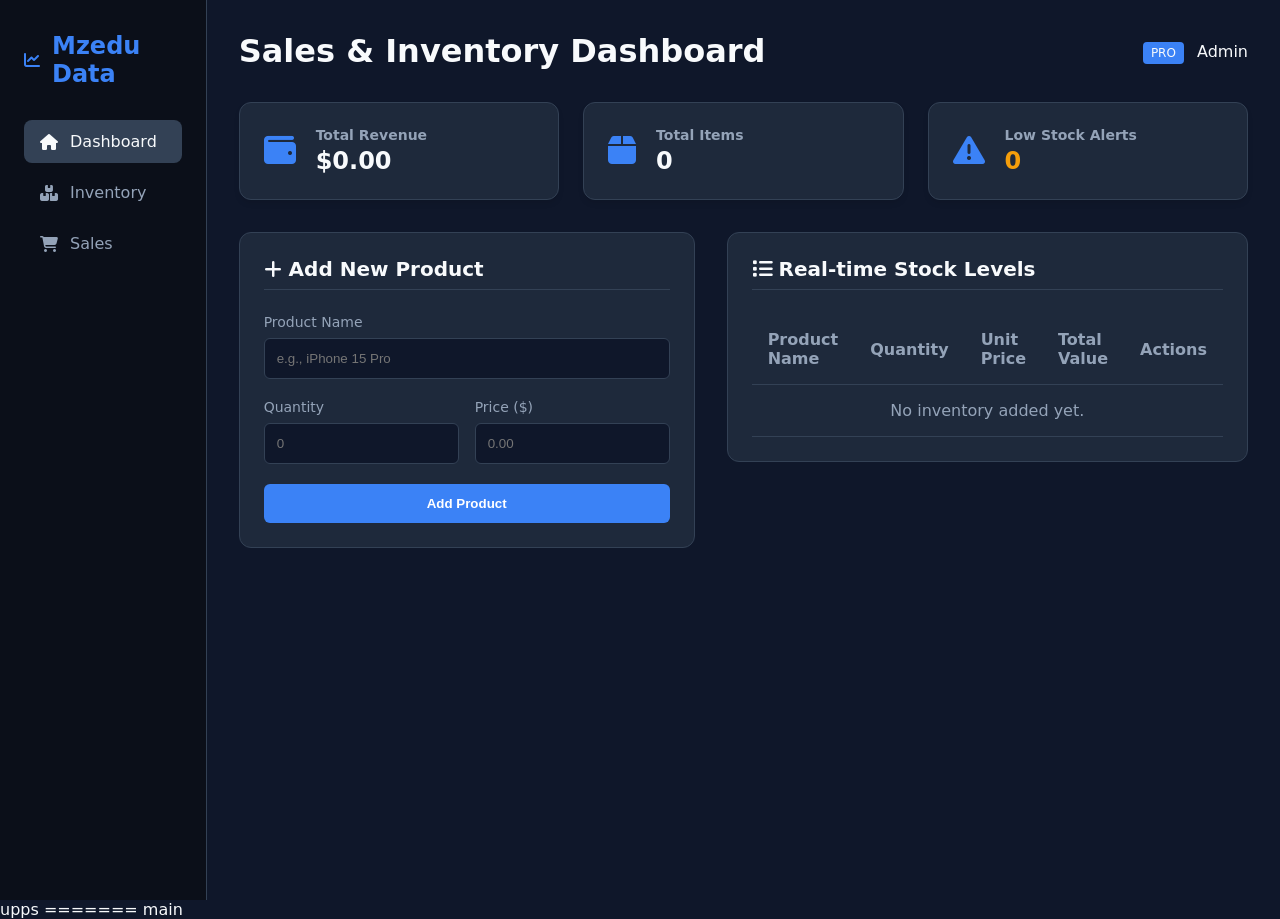
<file: index.html>
<!DOCTYPE html>
<html lang="en">
<head>
    <meta charset="UTF-8">
    <meta name="viewport" content="width=device-width, initial-scale=1.0">
    <title>Mzedu Data - Sales & Inventory Beast</title>
    <link rel="stylesheet" href="style.css">
    <!-- FontAwesome for clean dashboard icons -->
    <link rel="stylesheet" href="https://cdnjs.cloudflare.com/ajax/libs/font-awesome/6.4.0/css/all.min.css">
</head>
<body>
    <div class="app-container">
        <!-- Sidebar Navigation -->
        <aside class="sidebar">
            <div class="brand">
                <i class="fa-solid fa-chart-line"></i>
                <h2>Mzedu Data</h2>
            </div>
            <nav class="nav-menu">
                <a href="#" class="active"><i class="fa-solid fa-house"></i> Dashboard</a>
                <a href="#"><i class="fa-solid fa-boxes-stacked"></i> Inventory</a>
                <a href="#"><i class="fa-solid fa-cart-shopping"></i> Sales</a>
            </nav>
        </aside>

        <!-- Main Dashboard Area -->
        <main class="main-content">
            <header class="top-header">
                <h1>Sales & Inventory Dashboard</h1>
                <div class="user-profile">
                    <span class="badge">PRO</span>
                    <span class="user-name">Admin</span>
                </div>
            </header>

            <!-- Metrics Cards -->
            <section class="metrics-grid">
                <div class="card card-revenue">
                    <div class="card-icon"><i class="fa-solid fa-wallet"></i></div>
                    <div class="card-info">
                        <h3>Total Revenue</h3>
                        <p id="total-revenue">$0.00</p>
                    </div>
                </div>
                <div class="card card-stock">
                    <div class="card-icon"><i class="fa-solid fa-box"></i></div>
                    <div class="card-info">
                        <h3>Total Items</h3>
                        <p id="total-items">0</p>
                    </div>
                </div>
                <div class="card card-alerts">
                    <div class="card-icon"><i class="fa-solid fa-triangle-exclamation"></i></div>
                    <div class="card-info">
                        <h3>Low Stock Alerts</h3>
                        <p id="low-stock-count" class="alert-text">0</p>
                    </div>
                </div>
            </section>

            <!-- Action Controls & Forms -->
            <section class="dashboard-body">
                <!-- Add Product Form -->
                <div class="panel form-panel">
                    <h2><i class="fa-solid fa-plus"></i> Add New Product</h2>
                    <form id="product-form">
                        <div class="form-group">
                            <label for="prod-name">Product Name</label>
                            <input type="text" id="prod-name" placeholder="e.g., iPhone 15 Pro" required>
                        </div>
                        <div class="form-row">
                            <div class="form-group">
                                <label for="prod-qty">Quantity</label>
                                <input type="number" id="prod-qty" min="0" placeholder="0" required>
                            </div>
                            <div class="form-group">
                                <label for="prod-price">Price ($)</label>
                                <input type="number" id="prod-price" min="0" step="0.01" placeholder="0.00" required>
                            </div>
                        </div>
                        <button type="submit" class="btn-primary">Add Product</button>
                    </form>
                </div>

                <!-- Live Inventory Table -->
                <div class="panel table-panel">
                    <h2><i class="fa-solid fa-list"></i> Real-time Stock Levels</h2>
                    <div class="table-responsive">
                        <table>
                            <thead>
                                <tr>
                                    <th>Product Name</th>
                                    <th>Quantity</th>
                                    <th>Unit Price</th>
                                    <th>Total Value</th>
                                    <th>Actions</th>
                                </tr>
                            </thead>
                            <tbody id="inventory-list">
                                <!-- Dynamic rows go here via JavaScript -->
                            </tbody>
                        </table>
                    </div>
                </div>
            </section>
        </main>
    </div>

  upps
    <script src="script.js"></script>
=======

    <!-- ================= SYSTEM JAVASCRIPT ================= -->
    <script>
        let authMode = 'login';
        let currentUser = localStorage.getItem('loggedUser') || null;

        const authContainer = document.getElementById('authContainer');
        const dashboardContainer = document.getElementById('dashboardContainer');
        const authForm = document.getElementById('authForm');
        const authTitle = document.getElementById('authTitle');
        const authBtn = document.getElementById('authBtn');
        const toggleAuthMode = document.getElementById('toggleAuthMode');
        const toggleText = document.getElementById('toggleText');
        const currentUserDisplay = document.getElementById('currentUserDisplay');
        const btnLogout = document.getElementById('btnLogout');

        // --- View Switching Engine ---
        const navLinks = document.querySelectorAll('.nav-link');
        const appViews = document.querySelectorAll('.app-view');

        navLinks.forEach(link => {
            link.addEventListener('click', (e) => {
                e.preventDefault();
                
                // Remove active styling color from all links
                navLinks.forEach(l => l.classList.remove('active'));
                // Hide all views completely
                appViews.forEach(v => v.style.display = 'none');

                // Make clicked link active and show its designated view container
                link.classList.add('active');
                const targetViewId = link.getAttribute('data-view');
                document.getElementById(targetViewId).style.display = 'block';
            });
        });

        // --- Check UI State on Load ---
        function checkAuthState() {
            if (currentUser) {
                authContainer.style.display = 'none';
                dashboardContainer.style.display = 'flex';
                currentUserDisplay.textContent = currentUser;
                loadSales();
                
                // Always reset view layout to default Dashboard view on entry
                navLinks.forEach(l => l.classList.remove('active'));
                appViews.forEach(v => v.style.display = 'none');
                document.querySelector('[data-view="dashboardView"]').classList.add('active');
                document.getElementById('dashboardView').style.display = 'block';
            } else {
                authContainer.style.display = 'flex';
                dashboardContainer.style.display = 'none';
            }
        }

        // --- Toggle Login/Signup Modes ---
        toggleAuthMode.addEventListener('click', (e) => {
            e.preventDefault();
            if (authMode === 'login') {
                authMode = 'signup';
                authTitle.textContent = 'Create Account';
                authBtn.textContent = 'Sign Up';
                toggleText.textContent = 'Already have an account?';
                toggleAuthMode.textContent = 'Login';
            } else {
                authMode = 'login';
                authTitle.textContent = 'Login to Mzedu Data';
                authBtn.textContent = 'Login';
                toggleText.textContent = "Don't have an account?";
                toggleAuthMode.textContent = 'Sign Up';
            }
            authForm.reset();
        });

        // --- Handle Login / Signup Submit ---
        authForm.addEventListener('submit', (e) => {
            e.preventDefault();
            const username = document.getElementById('authUsername').value.trim();
            const password = document.getElementById('authPassword').value;
            const users = JSON.parse(localStorage.getItem('users')) || {};

            if (authMode === 'signup') {
                if (users[username]) {
                    alert('Username already taken!');
                    return;
                }
                users[username] = password;
                localStorage.setItem('users', JSON.stringify(users));
                alert('Account created successfully! Please login.');
                toggleAuthMode.click();
            } else {
                if (users[username] && users[username] === password) {
                    currentUser = username;
                    localStorage.setItem('loggedUser', username);
                    checkAuthState();
                } else {
                    alert('Invalid username or password.');
                }
            }
        });

        // --- Handle Logout ---
        btnLogout.addEventListener('click', (e) => {
            e.preventDefault();
            localStorage.removeItem('loggedUser');
            currentUser = null;
            document.getElementById('inventoryTableBody').innerHTML = '';
            checkAuthState();
        });

        // --- Core Sales Data Engine ---
        function loadSales() {
            const tableBody = document.getElementById('inventoryTableBody');
            tableBody.innerHTML = '';
            
            const allSales = JSON.parse(localStorage.getItem(`sales_${currentUser}`)) || [];
            
            allSales.forEach(sale => {
                const newRow = document.createElement('tr');
                newRow.innerHTML = `
                    <td>${sale.name}</td>
                    <td>${sale.sku}</td>
                    <td>${sale.qty}</td>
                    <td>$${sale.price}</td>
                    <td><span class="badge success">In Stock</span></td>
                `;
                tableBody.appendChild(newRow);
            });
        }

        document.getElementById('salesForm').addEventListener('submit', function(e) {
            e.preventDefault();

            const name = document.getElementById('prodName').value;
            const qty = parseInt(document.getElementById('prodQty').value);
            const price = parseFloat(document.getElementById('prodPrice').value).toFixed(2);
            const sku = "SKU-" + Math.floor(100 + Math.random() * 900);

            const newSale = { name, sku, qty, price };

            const currentSales = JSON.parse(localStorage.getItem(`sales_${currentUser}`)) || [];
            currentSales.push(newSale);
            localStorage.setItem(`sales_${currentUser}`, JSON.stringify(currentSales));

            // Append row directly inside the inventory view table body
            const tableBody = document.getElementById('inventoryTableBody');
            const newRow = document.createElement('tr');
            newRow.innerHTML = `
                <td>${name}</td>
                <td>${sku}</td>
                <td>${qty}</td>
                <td>$${price}</td>
                <td><span class="badge success">In Stock</span></td>
            `;
            tableBody.appendChild(newRow);

            document.getElementById('salesForm').reset();
            document.getElementById('prodQty').value = "1";
            
            alert('Sale logged! Check the "Inventory" tab to view it.');
        });
        
        checkAuthState();
    </script>
main
</body>
</html>
</file>
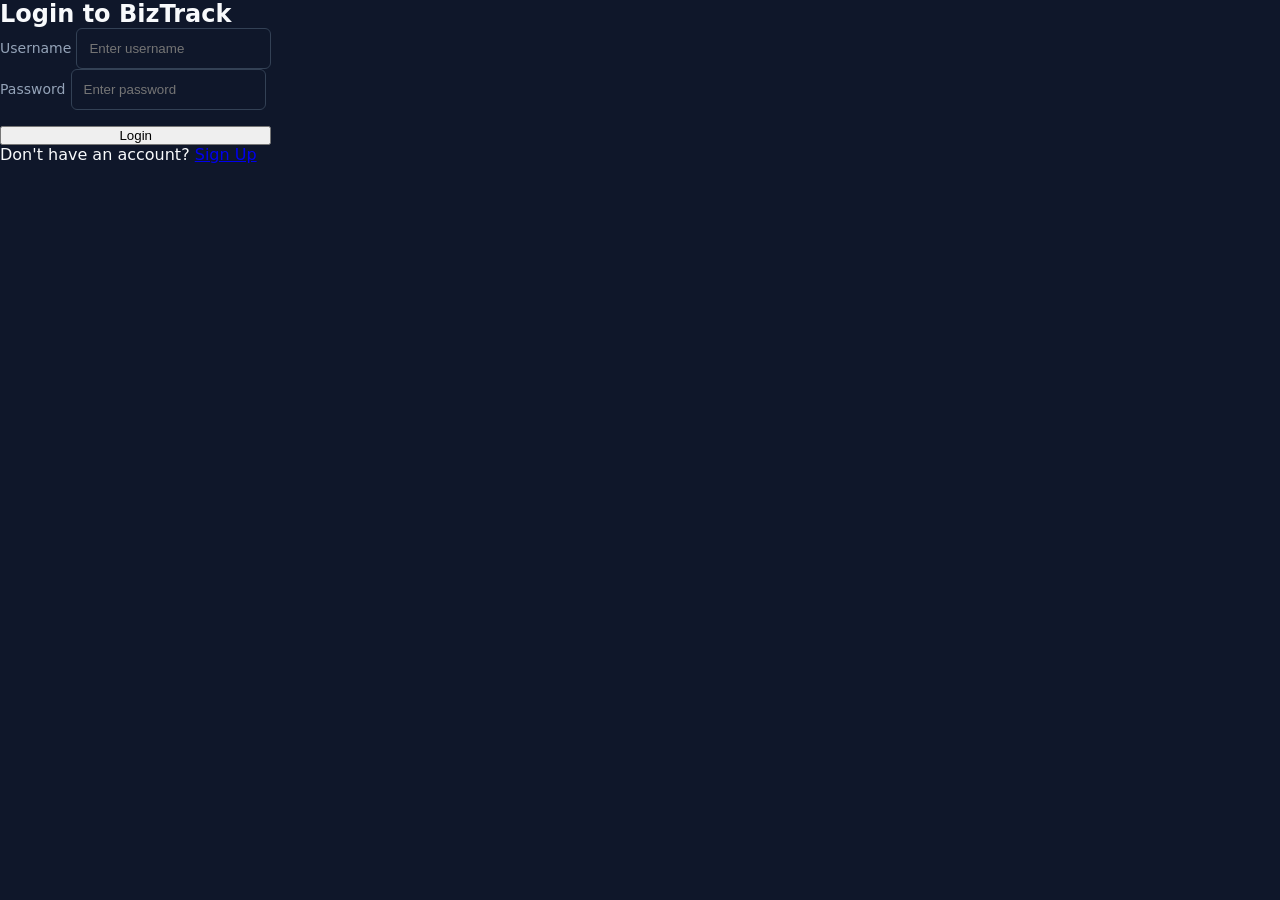
<file: index[1].html>
<!DOCTYPE html>
<html lang="en">
<head>
    <meta charset="UTF-8">
    <meta name="viewport" content="width=device-width, initial-scale=1.0">
    <title>Sales & Inventory Dashboard</title>
    <link rel="stylesheet" href="style.css">
</head>
<body>

    <!-- ================= LOGIN SCREEN ================= -->
    <div id="authContainer" class="auth-container">
        <div class="auth-box">
            <h2 id="authTitle">Login to BizTrack</h2>
            <form id="authForm">
                <div class="input-group">
                    <label for="authUsername">Username</label>
                    <input type="text" id="authUsername" required placeholder="Enter username">
                </div>
                <div class="input-group">
                    <label for="authPassword">Password</label>
                    <input type="password" id="authPassword" required placeholder="Enter password">
                </div>
                <button type="submit" id="authBtn" class="btn-submit" style="width: 100%; margin-top: 1rem;">Login</button>
            </form>
            <p class="auth-toggle">
                <span id="toggleText">Don't have an account?</span> 
                <a href="#" id="toggleAuthMode">Sign Up</a>
            </p>
        </div>
    </div>

    <!-- ================= MAIN DASHBOARD ================= -->
    <div id="dashboardContainer" class="dashboard-container" style="display: none;">
        <!-- Sidebar Navigation -->
        <aside class="sidebar">
            <h2>BizTrack</h2>
            <div class="user-badge">
                <p>User: <strong id="currentUserDisplay">Guest</strong></p>
            </div>
            <nav id="sidebarNav">
                <a href="#" data-view="dashboardView" class="nav-link active">Dashboard</a>
                <a href="#" data-view="inventoryView" class="nav-link">Inventory</a>
                <a href="#" data-view="salesLogView" class="nav-link">Sales Log</a>
                <a href="#" data-view="analyticsView" class="nav-link">Analytics</a>
                <a href="#" id="btnLogout" class="logout-link" style="margin-top: 2rem; color: #f75a68;">Log Out</a>
            </nav>
        </aside>

        <!-- Main Content Area -->
        <main class="main-content">
            
            <!-- ====== VIEW 1: DASHBOARD OVERVIEW ====== -->
            <div id="dashboardView" class="app-view">
                <header>
                    <h1>Sales & Inventory Overview</h1>
                    <p>Welcome back! Here is your business status for today.</p>
                </header>

                <!-- Stats Cards Grid -->
                <section class="stats-grid">
                    <div class="card">
                        <h3>Total Revenue</h3>
                        <p class="stat-value">$12,450.00</p>
                        <span class="stat-change positive">+12% this week</span>
                    </div>
                    <div class="card">
                        <h3>Total Sales</h3>
                        <p class="stat-value">342</p>
                        <span class="stat-change positive">+8% today</span>
                    </div>
                    <div class="card">
                        <h3>Low Stock Items</h3>
                        <p class="stat-value text-alert">5</p>
                        <span class="stat-change negative">Requires attention</span>
                    </div>
                </section>

                <!-- Log a New Sale Form Section -->
                <section class="form-section">
                    <h2>Log a New Sale</h2>
                    <form id="salesForm" class="sales-form">
                        <div class="input-group">
                            <label for="prodName">Product Name</label>
                            <input type="text" id="prodName" placeholder="e.g., Wireless Mouse" required>
                        </div>
                        <div class="input-group">
                            <label for="prodQty">Quantity</label>
                            <input type="number" id="prodQty" min="1" value="1" required>
                        </div>
                        <div class="input-group">
                            <label for="prodPrice">Unit Price ($)</label>
                            <input type="number" id="prodPrice" step="0.01" min="0" placeholder="0.00" required>
                        </div>
                        <button type="submit" class="btn-submit">Submit Sale</button>
                    </form>
                </section>
            </div>

            <!-- ====== VIEW 2: INVENTORY LIST ====== -->
            <div id="inventoryView" class="app-view" style="display: none;">
                <header>
                    <h1>Current Inventory</h1>
                    <p>Manage and audit your current warehouse stock levels.</p>
                </header>
                <section class="table-section">
                    <h2>Stock Breakdown</h2>
                    <table>
                        <thead>
                            <tr>
                                <th>Product Name</th>
                                <th>SKU</th>
                                <th>Stock Level</th>
                                <th>Price</th>
                                <th>Status</th>
                            </tr>
                        </thead>
                        <tbody id="inventoryTableBody">
                            <!-- Items dynamically injected here -->
                        </tbody>
                    </table>
                </section>
            </div>

            <!-- ====== VIEW 3: SALES LOG ====== -->
            <div id="salesLogView" class="app-view" style="display: none;">
                <header>
                    <h1>Sales Log</h1>
                    <p>A sequential breakdown of all transactional entries processed.</p>
                </header>
                <div class="card">
                    <h3>Recent History Log</h3>
                    <p style="color: #8d8d99; margin-top: 1rem;">Transaction logging tracking ledger interface modules go here.</p>
                </div>
            </div>

            <!-- ====== VIEW 4: ANALYTICS ====== -->
            <div id="analyticsView" class="app-view" style="display: none;">
                <header>
                    <h1>Business Analytics</h1>
                    <p>Performance trends, revenue trajectory charts, and insight projections.</p>
                </header>
                <div class="card">
                    <h3>Performance Overview</h3>
                    <p style="color: #8d8d99; margin-top: 1rem;">Analytical charting spaces and reporting summaries go here.</p>
                </div>
            </div>

        </main>
    </div>

    <!-- ================= SYSTEM JAVASCRIPT ================= -->
    <script>
        let authMode = 'login';
        let currentUser = localStorage.getItem('loggedUser') || null;

        const authContainer = document.getElementById('authContainer');
        const dashboardContainer = document.getElementById('dashboardContainer');
        const authForm = document.getElementById('authForm');
        const authTitle = document.getElementById('authTitle');
        const authBtn = document.getElementById('authBtn');
        const toggleAuthMode = document.getElementById('toggleAuthMode');
        const toggleText = document.getElementById('toggleText');
        const currentUserDisplay = document.getElementById('currentUserDisplay');
        const btnLogout = document.getElementById('btnLogout');

        // --- View Switching Engine ---
        const navLinks = document.querySelectorAll('.nav-link');
        const appViews = document.querySelectorAll('.app-view');

        navLinks.forEach(link => {
            link.addEventListener('click', (e) => {
                e.preventDefault();
                
                // Remove active styling color from all links
                navLinks.forEach(l => l.classList.remove('active'));
                // Hide all views completely
                appViews.forEach(v => v.style.display = 'none');

                // Make clicked link active and show its designated view container
                link.classList.add('active');
                const targetViewId = link.getAttribute('data-view');
                document.getElementById(targetViewId).style.display = 'block';
            });
        });

        // --- Check UI State on Load ---
        function checkAuthState() {
            if (currentUser) {
                authContainer.style.display = 'none';
                dashboardContainer.style.display = 'flex';
                currentUserDisplay.textContent = currentUser;
                loadSales();
                
                // Always reset view layout to default Dashboard view on entry
                navLinks.forEach(l => l.classList.remove('active'));
                appViews.forEach(v => v.style.display = 'none');
                document.querySelector('[data-view="dashboardView"]').classList.add('active');
                document.getElementById('dashboardView').style.display = 'block';
            } else {
                authContainer.style.display = 'flex';
                dashboardContainer.style.display = 'none';
            }
        }

        // --- Toggle Login/Signup Modes ---
        toggleAuthMode.addEventListener('click', (e) => {
            e.preventDefault();
            if (authMode === 'login') {
                authMode = 'signup';
                authTitle.textContent = 'Create Account';
                authBtn.textContent = 'Sign Up';
                toggleText.textContent = 'Already have an account?';
                toggleAuthMode.textContent = 'Login';
            } else {
                authMode = 'login';
                authTitle.textContent = 'Login to BizTrack';
                authBtn.textContent = 'Login';
                toggleText.textContent = "Don't have an account?";
                toggleAuthMode.textContent = 'Sign Up';
            }
            authForm.reset();
        });

        // --- Handle Login / Signup Submit ---
        authForm.addEventListener('submit', (e) => {
            e.preventDefault();
            const username = document.getElementById('authUsername').value.trim();
            const password = document.getElementById('authPassword').value;
            const users = JSON.parse(localStorage.getItem('users')) || {};

            if (authMode === 'signup') {
                if (users[username]) {
                    alert('Username already taken!');
                    return;
                }
                users[username] = password;
                localStorage.setItem('users', JSON.stringify(users));
                alert('Account created successfully! Please login.');
                toggleAuthMode.click();
            } else {
                if (users[username] && users[username] === password) {
                    currentUser = username;
                    localStorage.setItem('loggedUser', username);
                    checkAuthState();
                } else {
                    alert('Invalid username or password.');
                }
            }
        });

        // --- Handle Logout ---
        btnLogout.addEventListener('click', (e) => {
            e.preventDefault();
            localStorage.removeItem('loggedUser');
            currentUser = null;
            document.getElementById('inventoryTableBody').innerHTML = '';
            checkAuthState();
        });

        // --- Core Sales Data Engine ---
        function loadSales() {
            const tableBody = document.getElementById('inventoryTableBody');
            tableBody.innerHTML = '';
            
            const allSales = JSON.parse(localStorage.getItem(`sales_${currentUser}`)) || [];
            
            allSales.forEach(sale => {
                const newRow = document.createElement('tr');
                newRow.innerHTML = `
                    <td>${sale.name}</td>
                    <td>${sale.sku}</td>
                    <td>${sale.qty}</td>
                    <td>$${sale.price}</td>
                    <td><span class="badge success">In Stock</span></td>
                `;
                tableBody.appendChild(newRow);
            });
        }

        document.getElementById('salesForm').addEventListener('submit', function(e) {
            e.preventDefault();

            const name = document.getElementById('prodName').value;
            const qty = parseInt(document.getElementById('prodQty').value);
            const price = parseFloat(document.getElementById('prodPrice').value).toFixed(2);
            const sku = "SKU-" + Math.floor(100 + Math.random() * 900);

            const newSale = { name, sku, qty, price };

            const currentSales = JSON.parse(localStorage.getItem(`sales_${currentUser}`)) || [];
            currentSales.push(newSale);
            localStorage.setItem(`sales_${currentUser}`, JSON.stringify(currentSales));

            // Append row directly inside the inventory view table body
            const tableBody = document.getElementById('inventoryTableBody');
            const newRow = document.createElement('tr');
            newRow.innerHTML = `
                <td>${name}</td>
                <td>${sku}</td>
                <td>${qty}</td>
                <td>$${price}</td>
                <td><span class="badge success">In Stock</span></td>
            `;
            tableBody.appendChild(newRow);

            document.getElementById('salesForm').reset();
            document.getElementById('prodQty').value = "1";
            
            alert('Sale logged! Check the "Inventory" tab to view it.');
        });

        checkAuthState();
    </script>
</body>
</html>
</file>
<file: style.css>
/* Custom CSS Variables for easy theme changing */
:root {
    --bg-dark: #0f172a;
    --bg-panel: #1e293b;
    --text-main: #f8fafc;
    --text-muted: #94a3b8;
    --primary: #3b82f6;
    --primary-hover: #2563eb;
    --success: #10b981;
    --warning: #f59e0b;
    --danger: #ef4444;
    --border: #334155;
    --font-stack: system-ui, -apple-system, sans-serif;
}

* {
    margin: 0;
    padding: 0;
    box-sizing: border-box;
}

body {
    background-color: var(--bg-dark);
    color: var(--text-main);
    font-family: var(--font-stack);
    min-height: 100vh;
}

/* Sidebar & Layout */
.app-container {
    display: flex;
    min-height: 100vh;
}

.sidebar {
    width: 260px;
    background-color: #0b0f19;
    border-right: 1px solid var(--border);
    padding: 2rem 1.5rem;
    display: flex;
    flex-direction: column;
    gap: 2rem;
}

.brand {
    display: flex;
    align-items: center;
    gap: 0.75rem;
    color: var(--primary);
}

.nav-menu {
    display: flex;
    flex-direction: column;
    gap: 0.5rem;
}

.nav-menu a {
    color: var(--text-muted);
    text-decoration: none;
    padding: 0.75rem 1rem;
    border-radius: 8px;
    display: flex;
    align-items: center;
    gap: 0.75rem;
    transition: 0.2s;
}

.nav-menu a.active, .nav-menu a:hover {
    background-color: var(--border);
    color: var(--text-main);
}

/* Main Panel Layout */
.main-content {
    flex: 1;
    padding: 2rem;
    display: flex;
    flex-direction: column;
    gap: 2rem;
}

.top-header {
    display: flex;
    justify-content: space-between;
    align-items: center;
}

.badge {
    background-color: var(--primary);
    padding: 0.25rem 0.5rem;
    font-size: 0.75rem;
    border-radius: 4px;
    margin-right: 0.5rem;
}

/* Metrics Grid */
.metrics-grid {
    display: grid;
    grid-template-columns: repeat(auto-fit, minmax(240px, 1fr));
    gap: 1.5rem;
}

.card {
    background-color: var(--bg-panel);
    border: 1px solid var(--border);
    border-radius: 12px;
    padding: 1.5rem;
    display: flex;
    align-items: center;
    gap: 1.25rem;
    box-shadow: 0 4px 6px -1px rgb(0 0 0 / 0.1);
}

.card-icon {
    font-size: 2rem;
    color: var(--primary);
}

.card-info h3 {
    font-size: 0.875rem;
    color: var(--text-muted);
    margin-bottom: 0.25rem;
}

.card-info p {
    font-size: 1.5rem;
    font-weight: 700;
}

.alert-text {
    color: var(--warning);
}

/* Dashboard Body */
.dashboard-body {
    display: grid;
    grid-template-columns: 1fr 2fr;
    gap: 2rem;
    align-items: start;
}

@media (max-width: 1024px) {
    .dashboard-body {
        grid-template-columns: 1fr;
    }
}

.panel {
    background-color: var(--bg-panel);
    border: 1px solid var(--border);
    border-radius: 12px;
    padding: 1.5rem;
}

.panel h2 {
    font-size: 1.25rem;
    margin-bottom: 1.5rem;
    border-bottom: 1px solid var(--border);
    padding-bottom: 0.5rem;
}

/* Forms styling */
.form-group {
    margin-bottom: 1.25rem;
    display: flex;
    flex-direction: column;
    gap: 0.5rem;
}

.form-row {
    display: grid;
    grid-template-columns: 1fr 1fr;
    gap: 1rem;
}

label {
    font-size: 0.875rem;
    color: var(--text-muted);
}

input {
    background-color: var(--bg-dark);
    border: 1px solid var(--border);
    border-radius: 6px;
    padding: 0.75rem;
    color: var(--text-main);
    outline: none;
    transition: 0.2s;
}

input:focus {
    border-color: var(--primary);
}

.btn-primary {
    background-color: var(--primary);
    color: #fff;
    border: none;
    padding: 0.75rem;
    width: 100%;
    border-radius: 6px;
    font-weight: 600;
    cursor: pointer;
    transition: 0.2s;
}

.btn-primary:hover {
    background-color: var(--primary-hover);
}

/* Tables styling */
.table-responsive {
    overflow-x: auto;
}

table {
    width: 100%;
    border-collapse: collapse;
    text-align: left;
}

th, td {
    padding: 1rem;
    border-bottom: 1px solid var(--border);
}

th {
    color: var(--text-muted);
    font-weight: 600;
}

.action-btn {
    border: none;
    background: transparent;
    cursor: pointer;
    padding: 0.25rem;
    font-size: 1rem;
}

.btn-sell {
    color: var(--success);
    margin-right: 0.75rem;
}

.btn-delete {
    color: var(--danger);
}
</file>
